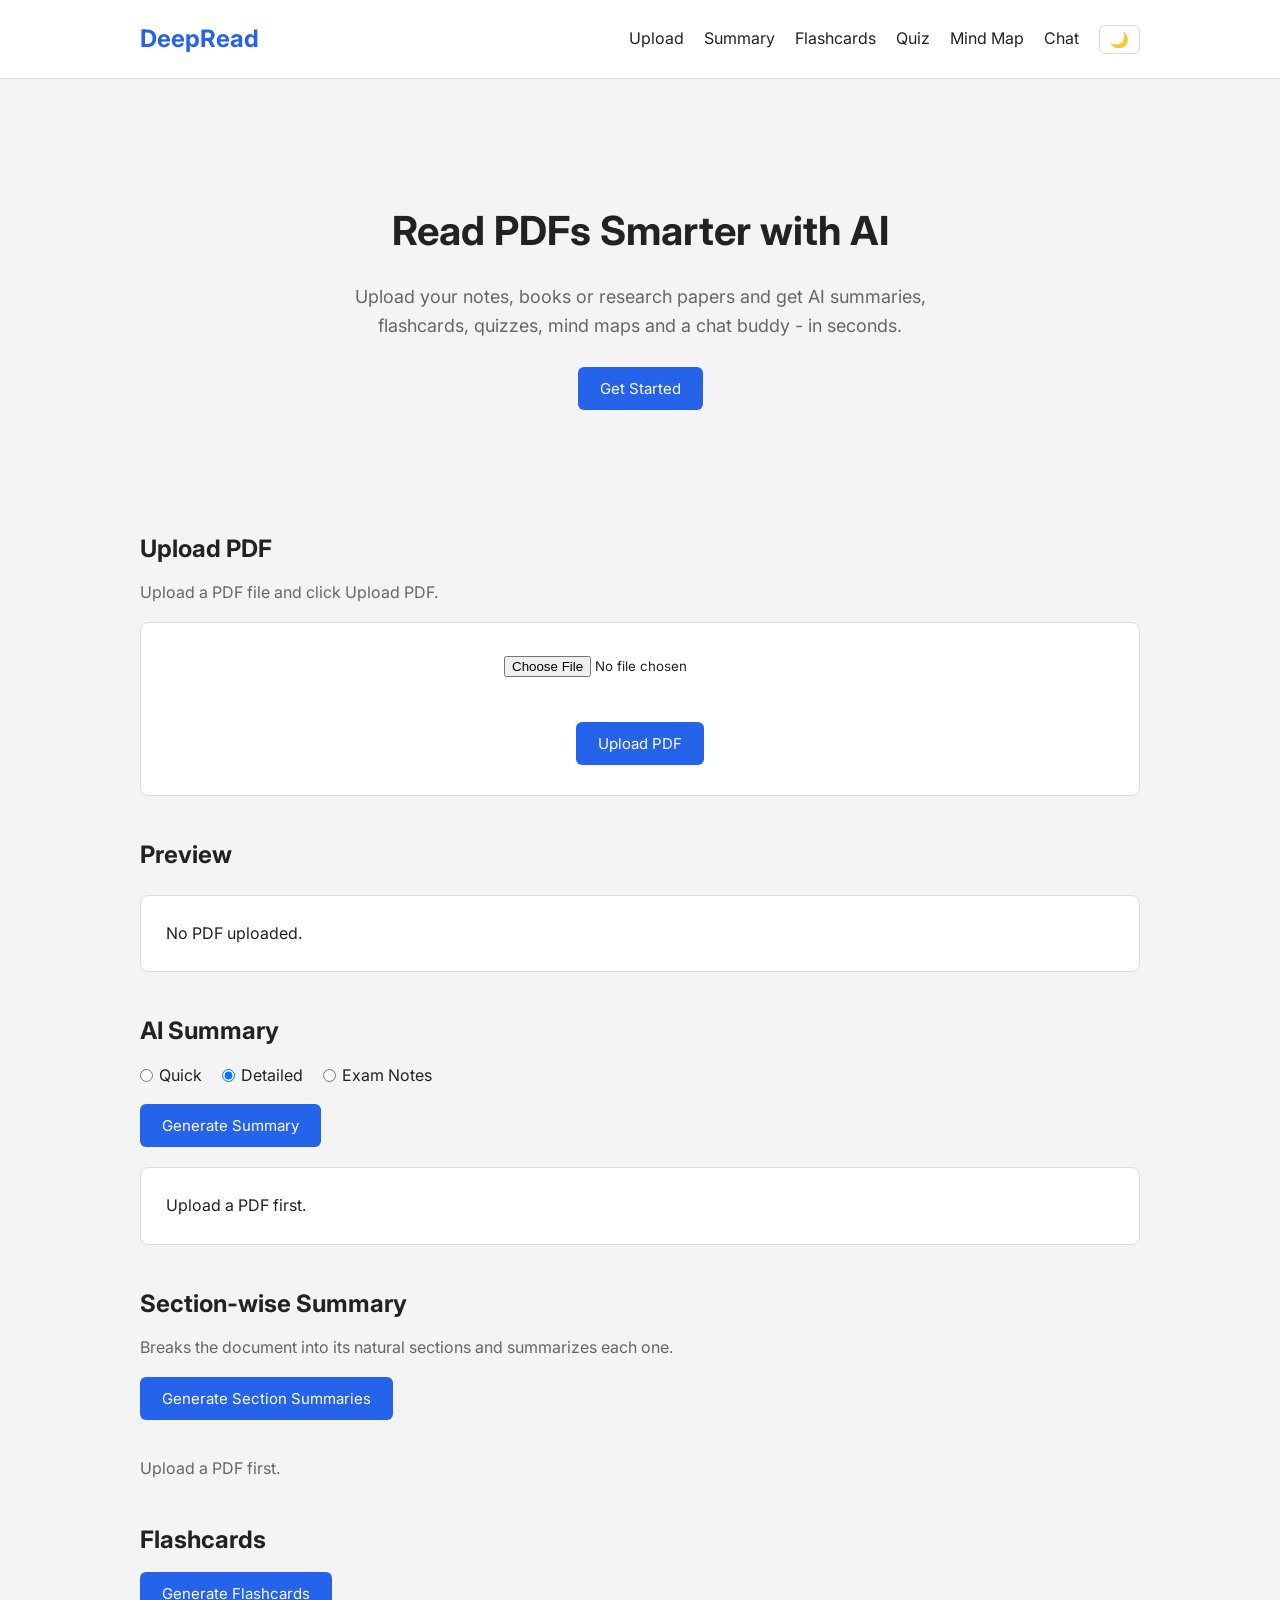
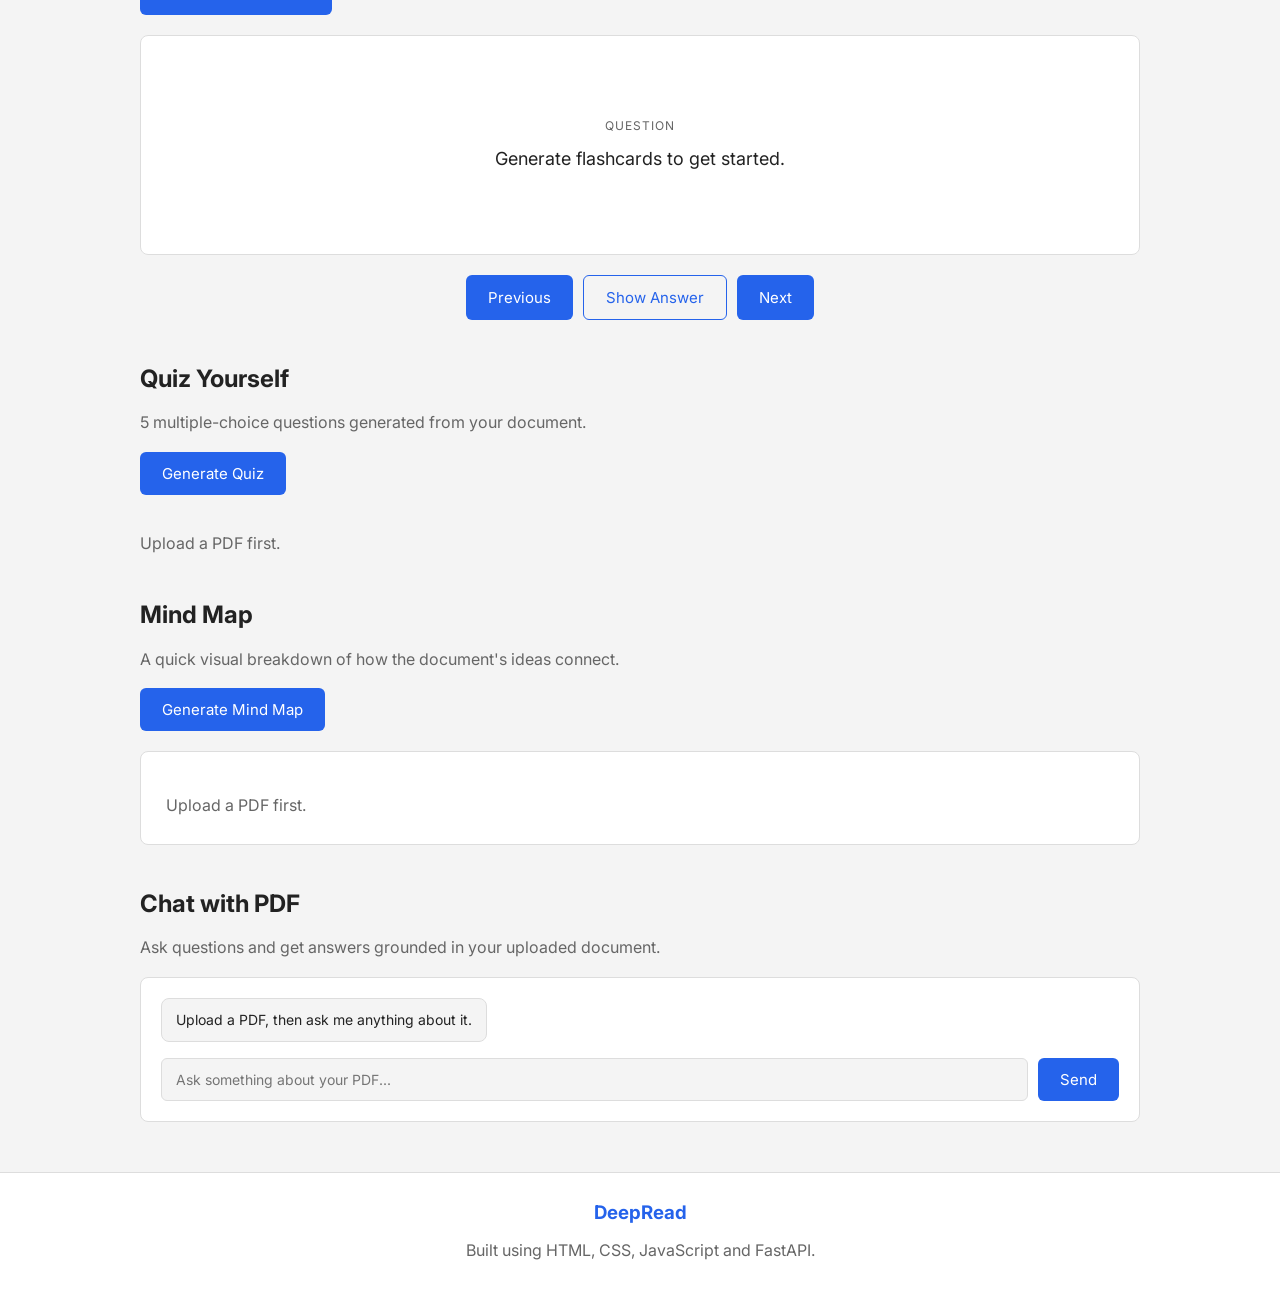
<file: backend/index.html>
<!DOCTYPE html>
<html lang="en">

<head>
    <meta charset="UTF-8">
    <meta name="viewport" content="width=device-width, initial-scale=1.0">
    <title>DeepRead</title>

    <link rel="stylesheet" href="style.css">

    <link rel="preconnect" href="https://fonts.googleapis.com">
    <link rel="preconnect" href="https://fonts.gstatic.com" crossorigin>

    <link href="https://fonts.googleapis.com/css2?family=Inter:wght@300;400;500;600;700&display=swap"
        rel="stylesheet">
</head>

<body>
    <header>

        <div class="container header-inner">

            <h2>DeepRead</h2>

            <nav>

                <a href="#upload">Upload</a>
                <a href="#summary">Summary</a>
                <a href="#flashcards">Flashcards</a>
                <a href="#quiz">Quiz</a>
                <a href="#mindmap">Mind Map</a>
                <a href="#chat">Chat</a>

                <button id="themeToggle" class="theme-toggle" type="button" title="Toggle dark mode">
                    🌙
                </button>

            </nav>

        </div>

    </header>

    <section class="hero">

       <h1>Read PDFs Smarter with AI</h1>

<p>
    Upload your notes, books or research papers and get AI summaries,
    flashcards, quizzes, mind maps and a chat buddy - in seconds.
</p>

<br>

<a href="#upload">
    <button>Get Started</button>
</a>

    </section>



<section id="upload">

    <div class="container">

        <h2>Upload PDF</h2>

        <p class="upload-text">
            Upload a PDF file and click Upload PDF.
        </p>

        <div class="upload-box">

            <input
                type="file"
                id="pdfInput"
                accept=".pdf">

            <br><br>

            <button id="uploadBtn">
                Upload PDF
            </button>

        </div>

    </div>

</section>



    <section id="preview">

        <div class="container">

            <h2>Preview</h2>

            <div class="preview-card">

                <iframe id="pdfFrame" title="PDF Preview" style="display:none;"></iframe>

                <div id="previewText">
    No PDF uploaded.
</div>

            </div>

        </div>

    </section>




    <section id="summary">

        <div class="container">

            <h2>AI Summary</h2>

            <div class="mode-row">

                <label class="mode-label">
                    <input type="radio" name="summaryMode" value="quick">
                    Quick
                </label>

                <label class="mode-label">
                    <input type="radio" name="summaryMode" value="detailed" checked>
                    Detailed
                </label>

                <label class="mode-label">
                    <input type="radio" name="summaryMode" value="exam">
                    Exam Notes
                </label>

            </div>

            <button id="summaryBtn">

                Generate Summary

            </button>

            <div class="summary-card" id="summaryCard">

    <p id="summaryText">
        Upload a PDF first.
    </p>

</div>

        </div>

    </section>



    <section id="sectionSummary">

        <div class="container">

            <h2>Section-wise Summary</h2>

            <p class="section-hint">
                Breaks the document into its natural sections and summarizes each one.
            </p>

            <button id="sectionSummaryBtn">
                Generate Section Summaries
            </button>

            <div class="section-list" id="sectionList">
                <p class="empty-hint">Upload a PDF first.</p>
            </div>

        </div>

    </section>



    <section id="flashcards">

        <div class="container">

            <h2>Flashcards</h2>

            <button id="flashcardBtn">

                Generate Flashcards

            </button>

            <div class="flashcard-wrap">

                <div class="flashcard" id="flashcard">

                    <div class="flashcard-inner" id="flashcardInner">

                        <div class="flashcard-face flashcard-front">
                            <span class="flashcard-label">Question</span>
                            <p id="flashQuestion">Generate flashcards to get started.</p>
                        </div>

                        <div class="flashcard-face flashcard-back">
                            <span class="flashcard-label">Answer</span>
                            <p id="flashAnswer">-</p>
                        </div>

                    </div>

                </div>

            </div>

            <div class="flash-buttons">

                <button id="prevFlash">
                    Previous
                </button>

                <button id="showAnswerBtn" class="secondary-btn">
                    Show Answer
                </button>

                <button id="nextFlash">
                    Next
                </button>

            </div>

            <p class="flash-counter" id="flashCounter"></p>

        </div>

    </section>



    <section id="quiz">

        <div class="container">

            <h2>Quiz Yourself</h2>

            <p class="section-hint">
                5 multiple-choice questions generated from your document.
            </p>

            <button id="quizBtn">
                Generate Quiz
            </button>

            <div class="quiz-list" id="quizList">
                <p class="empty-hint">Upload a PDF first.</p>
            </div>

            <div id="quizScore" class="quiz-score"></div>

        </div>

    </section>



    <section id="mindmap">

        <div class="container">

            <h2>Mind Map</h2>

            <p class="section-hint">
                A quick visual breakdown of how the document's ideas connect.
            </p>

            <button id="mindmapBtn">
                Generate Mind Map
            </button>

            <div class="mindmap-card" id="mindmapCard">
                <p class="empty-hint">Upload a PDF first.</p>
            </div>

        </div>

    </section>



    <section id="chat">

        <div class="container">

            <h2>Chat with PDF</h2>

            <p class="section-hint">
                Ask questions and get answers grounded in your uploaded document.
            </p>

            <div class="chat-box">

                <div class="chat-messages" id="chatMessages">
                    <div class="chat-msg chat-msg-bot">
                        Upload a PDF, then ask me anything about it.
                    </div>
                </div>

                <div class="chat-input-row">

                    <input type="text" id="chatInput" placeholder="Ask something about your PDF...">

                    <button id="chatSendBtn">Send</button>

                </div>

            </div>

        </div>

    </section>



    <div id="loading">

        <div class="loading-box">

            <div class="spinner"></div>

            <p id="loadingText">
                Processing...
            </p>

        </div>

    </div>




    <footer>

        <div class="container">

            <h3>DeepRead</h3>

            <p>

                Built using HTML, CSS, JavaScript and FastAPI.

            </p>

        </div>

    </footer>



    <script src="script.js"></script>

</body>

</html>
</file>
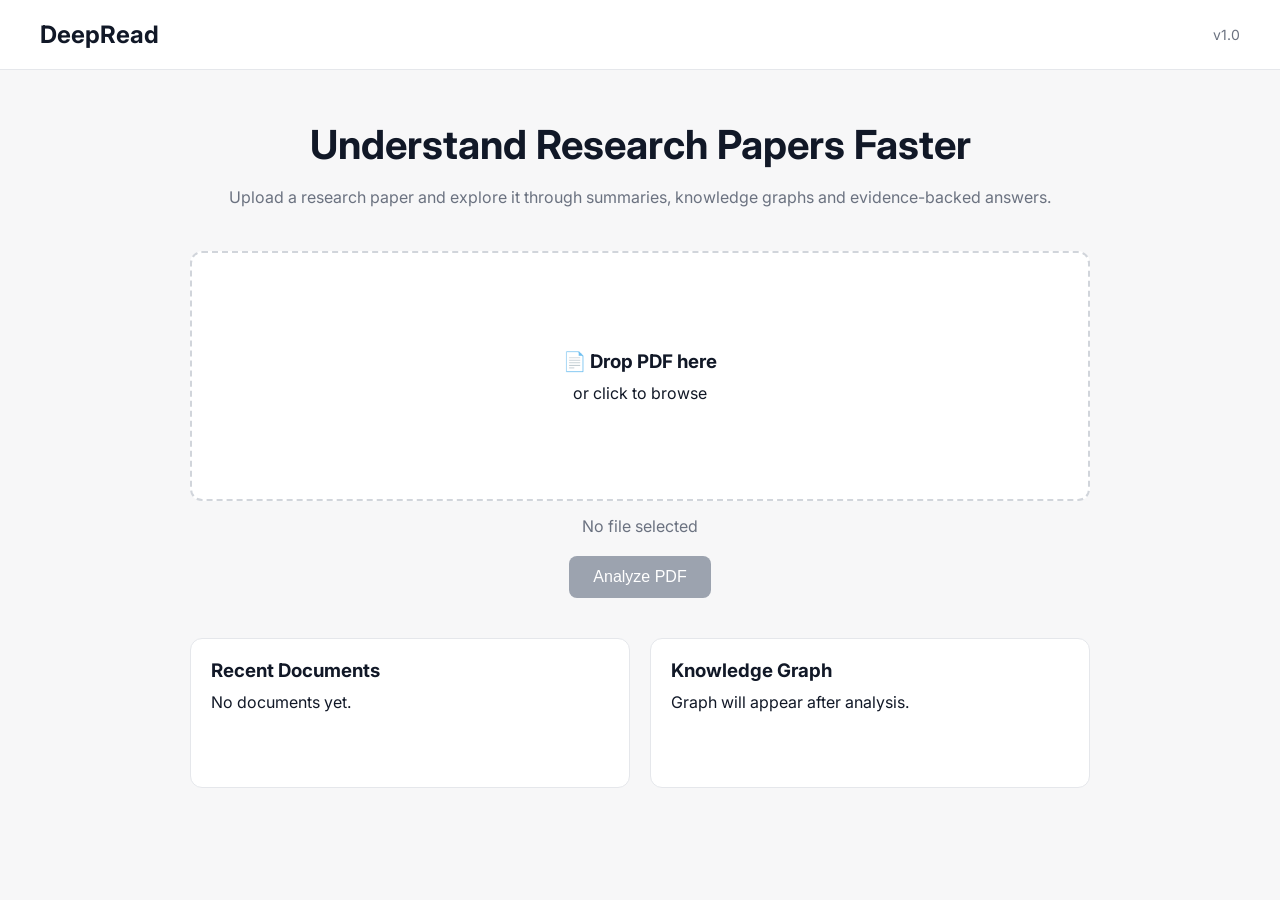
<file: frontend/index.html>
<!doctype html>
<html lang="en">
  <head>
    <meta charset="UTF-8" />
    <meta name="viewport" content="width=device-width, initial-scale=1.0" />
    <title>DeepRead</title>

    <link rel="stylesheet" href="style.css" />

    <link rel="preconnect" href="https://fonts.googleapis.com" />
    <link
      href="https://fonts.googleapis.com/css2?family=Inter:wght@400;500;600;700&display=swap"
      rel="stylesheet"
    />
  </head>

  <body>
    <nav>
      <h2>DeepRead</h2>

      <span class="version"> v1.0 </span>
    </nav>

    <main>
      <section class="hero">
        <h1>Understand Research Papers Faster</h1>

        <p>
          Upload a research paper and explore it through summaries, knowledge
          graphs and evidence-backed answers.
        </p>
      </section>

      <section class="upload-section">
        <label class="upload-box">
          <input type="file" id="pdfInput" accept=".pdf" hidden />

          <div class="upload-content">
            <h3>📄 Drop PDF here</h3>

            <p>or click to browse</p>
          </div>
        </label>

        <p id="fileName">No file selected</p>

        <button id="analyzeBtn" disabled>Analyze PDF</button>
      </section>

      <section class="cards">
        <div class="card">
          <h3>Recent Documents</h3>

          <p>No documents yet.</p>
        </div>

        <div class="card">
          <h3>Knowledge Graph</h3>

          <p>Graph will appear after analysis.</p>
        </div>
      </section>
    </main>

    <script src="script.js"></script>
  </body>
</html>
</file>
<file: backend/style.css>
:root{
    --bg:#f4f4f4;
    --text:#222222;
    --muted:#666666;
    --card-bg:#ffffff;
    --border:#dddddd;
    --accent:#2563eb;
    --accent-dark:#1d4ed8;
    --accent-soft:#dbeafe;
    --danger:#dc2626;
    --success:#16a34a;
}

body.dark{
    --bg:#15181f;
    --text:#eaeaea;
    --muted:#a3a3a3;
    --card-bg:#1e2230;
    --border:#333748;
    --accent:#5b8dff;
    --accent-dark:#4570e0;
    --accent-soft:#26314f;
    --danger:#f87171;
    --success:#4ade80;
}

*{
    margin:0;
    padding:0;
    box-sizing:border-box;
    font-family:Inter,sans-serif;
}

body{
    background:var(--bg);
    color:var(--text);
    line-height:1.6;
    transition:background .2s ease, color .2s ease;
}

.container{
    width:90%;
    max-width:1000px;
    margin:auto;
}

header{
    background:var(--card-bg);
    border-bottom:1px solid var(--border);
    padding:20px 0;
}

.header-inner{
    display:flex;
    justify-content:space-between;
    align-items:center;
}

header h2{
    color:var(--accent);
}

nav{
    display:flex;
    align-items:center;
    gap:20px;
}

nav a{
    text-decoration:none;
    color:var(--text);
}

nav a:hover{
    color:var(--accent);
}

.theme-toggle{
    background:transparent;
    border:1px solid var(--border);
    color:var(--text);
    padding:6px 10px;
    border-radius:6px;
    font-size:15px;
    line-height:1;
}

.theme-toggle:hover{
    background:var(--accent-soft);
}



.hero{
    text-align:center;
    padding:80px 20px;
}

.hero h1{
    font-size:40px;
    margin-bottom:20px;
}

.hero p{
    color:var(--muted);
    font-size:18px;
    max-width:600px;
    margin:0 auto;
}


section{
    margin:40px auto;
}

section h2{
    margin-bottom:12px;
}

.section-hint,
.upload-text{
    color:var(--muted);
    margin-bottom:16px;
}

.upload-box{
    background:var(--card-bg);
    padding:30px;
    border:1px solid var(--border);
    border-radius:8px;
    text-align:center;
}

input[type="file"]{
    margin-bottom:20px;
}

/* Buttons */

button{
    background:var(--accent);
    color:white;
    border:none;
    padding:12px 22px;
    border-radius:6px;
    cursor:pointer;
    font-size:15px;
}

button:hover{
    background:var(--accent-dark);
}

button:disabled{
    background:#999999;
    cursor:not-allowed;
}

.secondary-btn{
    background:transparent;
    color:var(--accent);
    border:1px solid var(--accent);
}

.secondary-btn:hover{
    background:var(--accent-soft);
    color:var(--accent);
}



.preview-card,
.summary-card,
.mindmap-card{

    background:var(--card-bg);
    border:1px solid var(--border);
    border-radius:8px;
    padding:25px;
    margin-top:20px;

}

#pdfFrame{
    width:100%;
    height:520px;
    border:1px solid var(--border);
    border-radius:6px;
    margin-bottom:15px;
}

.summary-card h3,
.summary-card h4{
    margin-top:20px;
    margin-bottom:10px;
}

.summary-card h3:first-child,
.summary-card h4:first-child{
    margin-top:0;
}

.summary-card li{
    margin-left:20px;
    margin-bottom:8px;
}

.mode-row{
    display:flex;
    flex-wrap:wrap;
    gap:20px;
    margin-bottom:16px;
}

.mode-label{
    display:flex;
    align-items:center;
    gap:6px;
    cursor:pointer;
    color:var(--text);
}


.keyword{
    display:inline-block;
    background:var(--accent-soft);
    color:var(--accent-dark);
    padding:6px 12px;
    margin:5px 5px 5px 0;
    border-radius:5px;
    font-size:14px;
}



/* Section-wise summary */

.section-list{
    margin-top:20px;
    display:flex;
    flex-direction:column;
    gap:14px;
}

.section-item{
    background:var(--card-bg);
    border:1px solid var(--border);
    border-radius:8px;
    padding:18px 20px;
}

.section-item h4{
    margin-bottom:8px;
    color:var(--accent-dark);
}

.empty-hint{
    color:var(--muted);
    margin-top:16px;
}



/* Flashcards */

.flashcard-wrap{
    margin-top:20px;
    perspective:1200px;
}

.flashcard{
    height:220px;
}

.flashcard-inner{
    position:relative;
    width:100%;
    height:100%;
    transition:transform .5s;
    transform-style:preserve-3d;
}

.flashcard-inner.flipped{
    transform:rotateY(180deg);
}

.flashcard-face{
    position:absolute;
    inset:0;
    backface-visibility:hidden;
    background:var(--card-bg);
    border:1px solid var(--border);
    border-radius:8px;
    padding:25px;
    display:flex;
    flex-direction:column;
    justify-content:center;
    text-align:center;
    gap:10px;
}

.flashcard-back{
    transform:rotateY(180deg);
    background:var(--accent-soft);
}

.flashcard-label{
    font-size:12px;
    letter-spacing:1px;
    text-transform:uppercase;
    color:var(--muted);
}

.flashcard-face p{
    font-size:18px;
}

.flash-buttons{
    display:flex;
    justify-content:center;
    flex-wrap:wrap;
    gap:10px;
    margin-top:20px;
}

.flash-counter{
    text-align:center;
    color:var(--muted);
    margin-top:10px;
    font-size:14px;
}



/* Quiz */

.quiz-list{
    margin-top:20px;
    display:flex;
    flex-direction:column;
    gap:18px;
}

.quiz-item{
    background:var(--card-bg);
    border:1px solid var(--border);
    border-radius:8px;
    padding:20px;
}

.quiz-item h4{
    margin-bottom:14px;
}

.quiz-options{
    display:flex;
    flex-direction:column;
    gap:8px;
}

.quiz-option{
    display:block;
    width:100%;
    text-align:left;
    background:var(--bg);
    color:var(--text);
    border:1px solid var(--border);
    padding:10px 14px;
    border-radius:6px;
    cursor:pointer;
    font-size:14px;
}

.quiz-option:hover{
    background:var(--accent-soft);
}

.quiz-option.correct{
    background:var(--success);
    color:#ffffff;
    border-color:var(--success);
}

.quiz-option.wrong{
    background:var(--danger);
    color:#ffffff;
    border-color:var(--danger);
}

.quiz-option:disabled{
    cursor:default;
}

.quiz-explanation{
    margin-top:10px;
    color:var(--muted);
    font-size:14px;
}

.quiz-score{
    margin-top:20px;
    font-weight:600;
    text-align:center;
}



/* Mind map */

.mindmap-tree{
    list-style:none;
}

.mindmap-tree ul{
    list-style:none;
    margin-left:24px;
    padding-left:16px;
    border-left:1px dashed var(--border);
}

.mindmap-tree li{
    margin:10px 0;
}

.mindmap-node{
    display:inline-block;
    background:var(--accent-soft);
    color:var(--accent-dark);
    padding:6px 14px;
    border-radius:6px;
    font-size:14px;
}

.mindmap-tree > li > .mindmap-node{
    background:var(--accent);
    color:#ffffff;
    font-weight:600;
}



/* Chat */

.chat-box{
    background:var(--card-bg);
    border:1px solid var(--border);
    border-radius:8px;
    padding:20px;
    margin-top:10px;
}

.chat-messages{
    display:flex;
    flex-direction:column;
    gap:10px;
    max-height:360px;
    overflow-y:auto;
    margin-bottom:16px;
    padding-right:4px;
}

.chat-msg{
    padding:10px 14px;
    border-radius:8px;
    max-width:80%;
    font-size:14px;
}

.chat-msg-bot{
    background:var(--bg);
    border:1px solid var(--border);
    align-self:flex-start;
}

.chat-msg-user{
    background:var(--accent);
    color:#ffffff;
    align-self:flex-end;
}

.chat-input-row{
    display:flex;
    gap:10px;
}

.chat-input-row input{
    flex:1;
    padding:12px 14px;
    border-radius:6px;
    border:1px solid var(--border);
    background:var(--bg);
    color:var(--text);
    font-size:14px;
}



/* Loading overlay */

#loading{
    display:none;
    position:fixed;
    inset:0;
    background:rgba(0,0,0,0.45);
    align-items:center;
    justify-content:center;
    z-index:999;
}

#loading.visible{
    display:flex;
}

.loading-box{
    background:var(--card-bg);
    color:var(--text);
    padding:30px 40px;
    border-radius:10px;
    text-align:center;
}

.spinner{
    width:32px;
    height:32px;
    border:3px solid var(--border);
    border-top-color:var(--accent);
    border-radius:50%;
    margin:0 auto 14px;
    animation:spin .8s linear infinite;
}

@keyframes spin{
    to{ transform:rotate(360deg); }
}



footer{
    background:var(--card-bg);
    border-top:1px solid var(--border);
    text-align:center;
    padding:25px;
    margin-top:50px;
}

footer h3{
    color:var(--accent);
    margin-bottom:10px;
}

footer p{
    color:var(--muted);
}



@media(max-width:768px){

    .header-inner{
        flex-direction:column;
        gap:15px;
    }

    nav{
        flex-wrap:wrap;
        justify-content:center;
        gap:12px 15px;
    }

    .hero h1{
        font-size:30px;
    }

    .chat-msg{
        max-width:95%;
    }

}
</file>
<file: frontend/style.css>
*{
margin:0;
padding:0;
box-sizing:border-box;
}

body{

font-family:Inter,sans-serif;
background:#f7f7f8;
color:#111827;

}

nav{
height:70px;
display:flex;
justify-content:space-between;
align-items:center;
padding:0 40px;
background:white;
border-bottom:1px solid #e5e7eb;
}

.version{
font-size:14px;
color:#6b7280;
}

main{
width:90%;
max-width:900px;
margin:50px auto;
}

.hero{
text-align:center;
margin-bottom:40px;
}

.hero h1{
font-size:40px;
margin-bottom:15px;
}

.hero p{
color:#6b7280;
line-height:1.7;
}

.upload-box{
display:flex;
justify-content:center;
align-items:center;
height:250px;
border:2px dashed #d1d5db;
background:white;
border-radius:12px;
cursor:pointer;
transition:.2s;
}

.upload-box:hover{

border-color:#2563eb;

}

.upload-content{

text-align:center;

}
.upload-content h3{
margin-bottom:10px;
}

#fileName{
margin-top:15px;
text-align:center;
color:#6b7280;
}

button{
display:block;
margin:20px auto;
padding:12px 24px;
border:none;
border-radius:8px;
background:#2563eb;
color:white;
font-size:16px;
cursor:pointer;
}

button:disabled{
background:#9ca3af;
cursor:not-allowed;
}

.cards{
margin-top:40px;
display:grid;
grid-template-columns:1fr 1fr;
gap:20px;
}

.card{
background:white;
padding:20px;
border-radius:12px;
border:1px solid #e5e7eb;
min-height:150px;
}

.card h3{

margin-bottom:10px;

}
</file>
